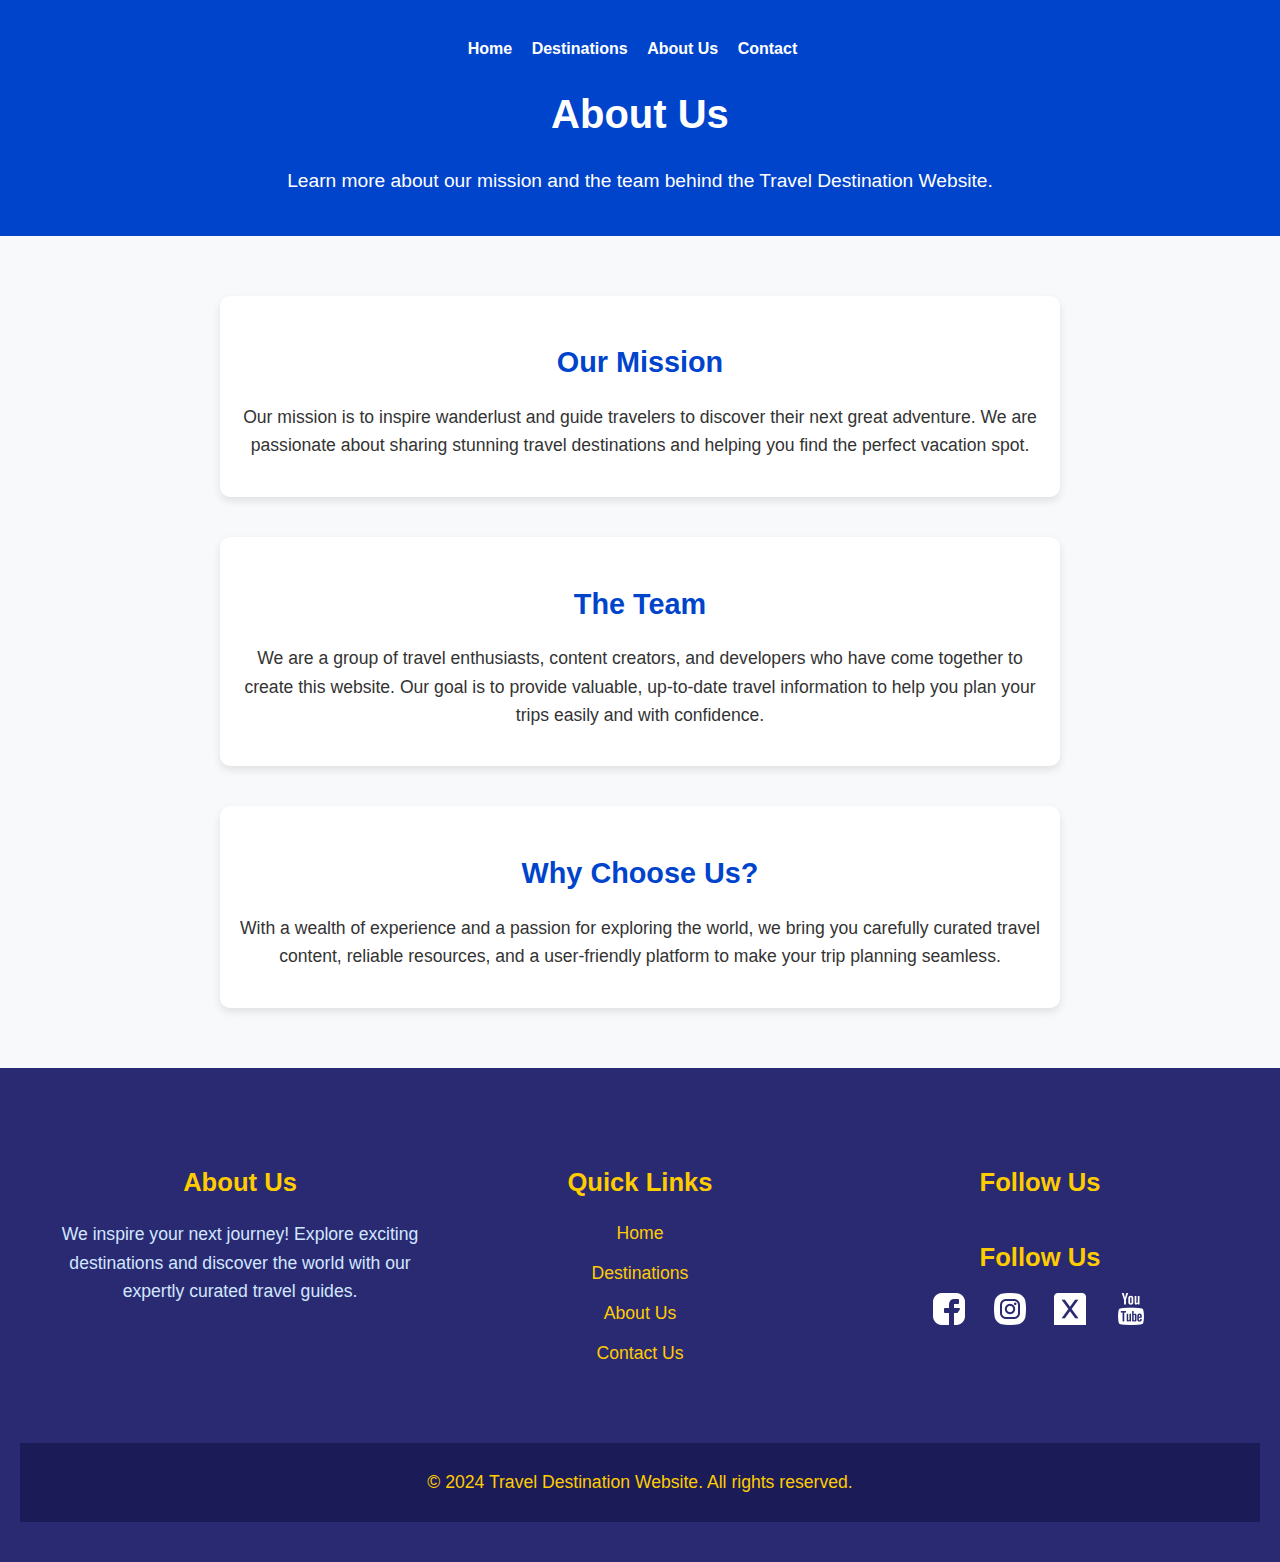
<file: aboutus.html>
<!DOCTYPE html>
<html lang="en">
<head>
    <meta charset="UTF-8">
    <meta name="viewport" content="width=device-width, initial-scale=1.0">
    <meta name="description" content="Learn more about the team behind Travel Destination Website.">
    <title>About Us - Travel Destination Website</title>
    <link rel="stylesheet" href="styles.css">
</head>
<body>
    <header>
        <nav>
            <ul>
                <li><a href="index.html">Home</a></li>
                <li><a href="destination.html">Destinations</a></li>
                <li><a href="aboutus.html">About Us</a></li>
                <li><a href="contact.html">Contact</a></li>
            </ul>
        </nav>
        <div class="welcome-section">
            <h1>About Us</h1>
            <p>Learn more about our mission and the team behind the Travel Destination Website.</p>
        </div>
    </header>

    <main>
        <section class="about-section">
            <article>
                <h2>Our Mission</h2>
                <p>Our mission is to inspire wanderlust and guide travelers to discover their next great adventure. We are passionate about sharing stunning travel destinations and helping you find the perfect vacation spot.</p>
            </article>

            <article>
                <h2>The Team</h2>
                <p>We are a group of travel enthusiasts, content creators, and developers who have come together to create this website. Our goal is to provide valuable, up-to-date travel information to help you plan your trips easily and with confidence.</p>
            </article>

            <article>
                <h2>Why Choose Us?</h2>
                <p>With a wealth of experience and a passion for exploring the world, we bring you carefully curated travel content, reliable resources, and a user-friendly platform to make your trip planning seamless.</p>
            </article>
        </section>
    </main>

    <footer>
    <div class="footer-container">
        <div class="footer-section">
            <h4>About Us</h4>
            <p>We inspire your next journey! Explore exciting destinations and discover the world with our expertly curated travel guides.</p>
        </div>

        <div class="footer-section">
            <h4>Quick Links</h4>
            <ul>
                <li><a href="index.html">Home</a></li>
                <li><a href="destination.html">Destinations</a></li>
                <li><a href="aboutus.html">About Us</a></li>
                <li><a href="contact.html">Contact Us</a></li>
            </ul>
        </div>

        <div class="footer-section">
            <h4>Follow Us</h4>
            <div class="footer-section">
            <h4>Follow Us</h4>
            <div class="social-media">
                <a href="#"><img src="images/social.png" alt="Facebook"></a>
                <a href="#"><img src="images/instagram1.png" alt="Instagram"></a>
                <a href="#"><img src="images/x.png" alt="Twitter"></a>
                <a href="#"><img src="images/yt.png" alt="YouTube"></a>
            </div>
        </div>
        </div>
    </div>

    <div class="footer-bottom">
        <p>&copy; 2024 Travel Destination Website. All rights reserved.</p>
    </div>
</footer>
</body>
</html>
</file>
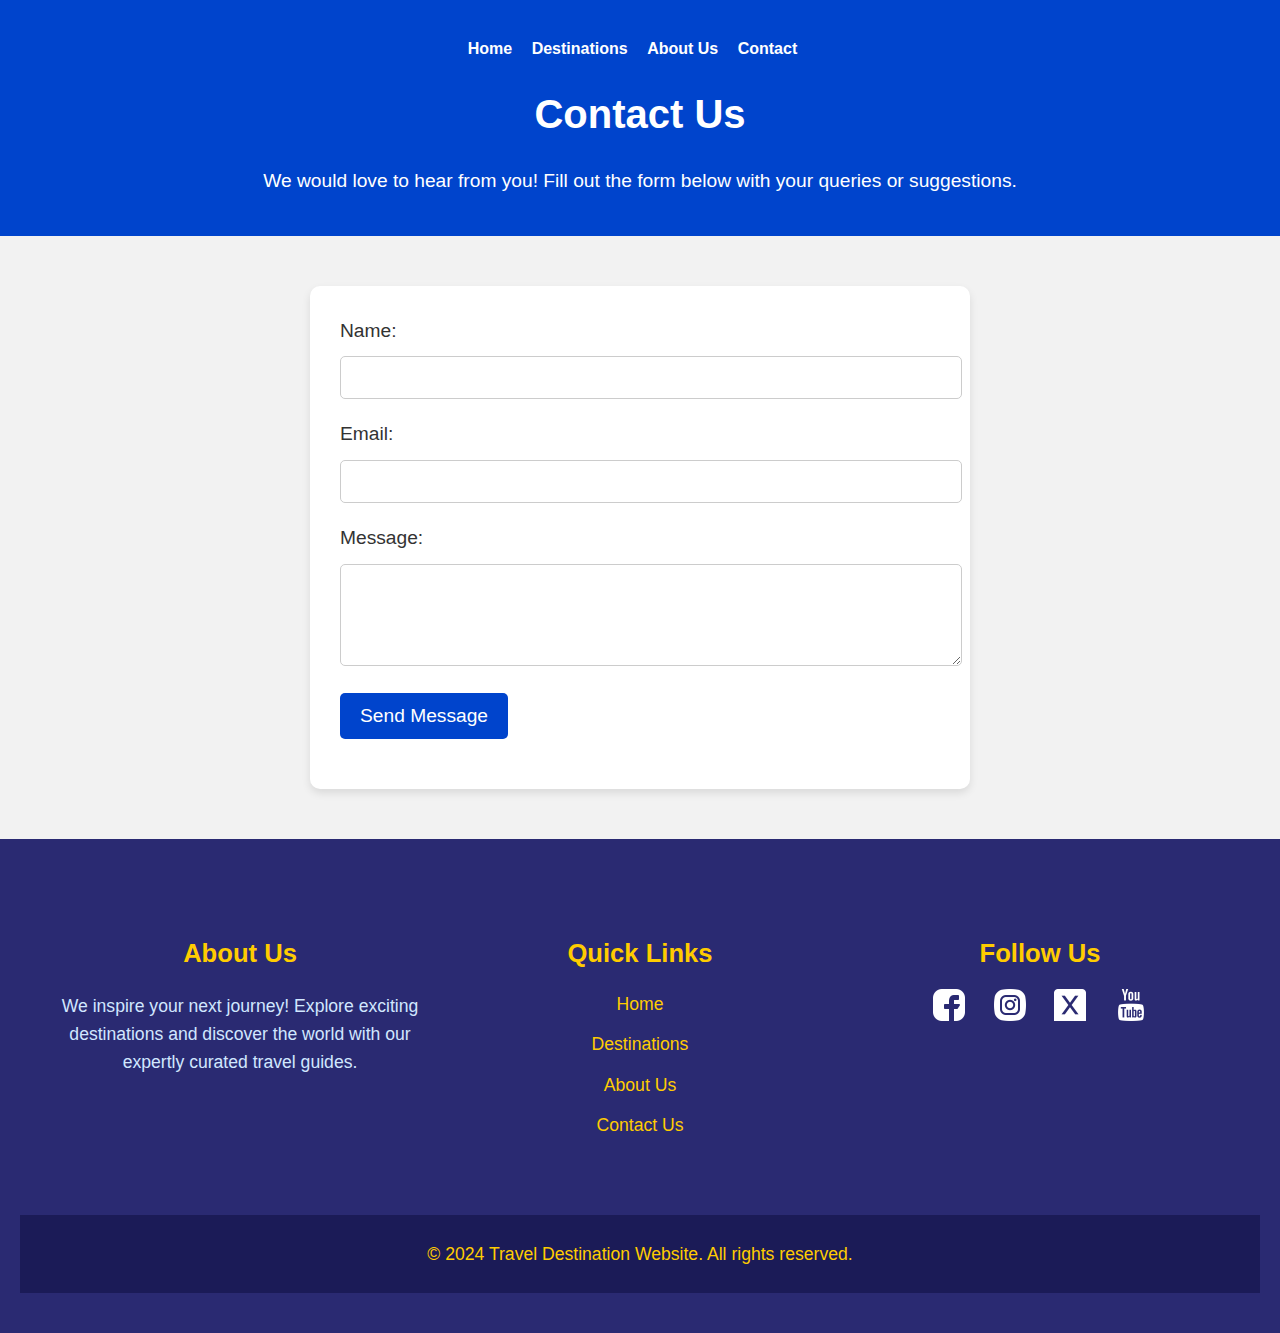
<file: contact.html>
<!DOCTYPE html>
<html lang="en">
<head>
    <meta charset="UTF-8">
    <meta name="viewport" content="width=device-width, initial-scale=1.0">
    <meta name="description" content="Contact us for any inquiries or suggestions about travel destinations.">
    <title>Contact Us - Travel Destination Website</title>
    <link rel="stylesheet" href="styles.css">
</head>
<body>
    <header>
        <nav>
            <ul>
                <li><a href="index.html">Home</a></li>
                <li><a href="destination.html">Destinations</a></li>
                <li><a href="aboutus.html">About Us</a></li>
                <li><a href="contact.html">Contact</a></li>
            </ul>
        </nav>
        <div class="welcome-section">
            <h1>Contact Us</h1>
            <p>We would love to hear from you! Fill out the form below with your queries or suggestions.</p>
        </div>
    </header>

    <main>
        <section class="contact-section">
            <form action="#" method="post">
                <div class="form-group">
                    <label for="name">Name:</label>
                    <input type="text" id="name" name="name" required>
                </div>
                <div class="form-group">
                    <label for="email">Email:</label>
                    <input type="email" id="email" name="email" required>
                </div>
                <div class="form-group">
                    <label for="message">Message:</label>
                    <textarea id="message" name="message" rows="5" required></textarea>
                </div>
                <div class="form-group">
                    <button type="submit" class="submit-btn">Send Message</button>
                </div>
            </form>
        </section>
    </main>

    <footer>
    <div class="footer-container">
        <div class="footer-section">
            <h4>About Us</h4>
            <p>We inspire your next journey! Explore exciting destinations and discover the world with our expertly curated travel guides.</p>
        </div>

        <div class="footer-section">
            <h4>Quick Links</h4>
            <ul>
                <li><a href="index.html">Home</a></li>
                <li><a href="destination.html">Destinations</a></li>
                <li><a href="aboutus.html">About Us</a></li>
                <li><a href="contact.html">Contact Us</a></li>
            </ul>
        </div>

        <div class="footer-section">
            <h4>Follow Us</h4>
            <div class="social-media">
                <a href="#"><img src="images/social.png" alt="Facebook"></a>
                <a href="#"><img src="images/instagram1.png" alt="Instagram"></a>
                <a href="#"><img src="images/x.png" alt="Twitter"></a>
                <a href="#"><img src="images/yt.png" alt="YouTube"></a>
            </div>
        </div>
        </div>
    </div>

    <div class="footer-bottom">
        <p>&copy; 2024 Travel Destination Website. All rights reserved.</p>
    </div>
</footer>

</body>
</html>
</file>
<file: styles.css>
/* General Styles */
body {
    font-family: 'Arial', sans-serif;
    margin: 0;
    padding: 0;
    background-color: #f4f4f9;
    color: #333;
    line-height: 1.6;
}

header {
    background-color: #0044cc;
    color: #fff;
    padding: 20px 0;
    text-align: center;
}

nav ul {
    list-style-type: none;
    padding: 0;
}

nav ul li {
    display: inline;
    margin-right: 15px;
}

nav ul li a {
    color: #fff;
    text-decoration: none;
    font-weight: bold;
}

nav ul li a:hover {
    text-decoration: underline;
}

/* Welcome Section */
.welcome-section h1 {
    font-size: 2.5em;
    margin: 0.5em 0;
}

.welcome-section p {
    font-size: 1.2em;
    margin-top: 10px;
}

/* Carousel Section */
.carousel {
    display: flex;
    justify-content: center;
    align-items: center;
    overflow: hidden;
    margin: 20px 0;
    padding: 20px;
    background-color: #e9ecef;
}

.carousel-item {
    position: relative;
    width: 100%;
    max-width: 300px;
    margin: 10px;
}

.carousel-item img {
    width: 100%;
    border-radius: 10px;
    transition: transform 0.3s ease-in-out;
}

.carousel-item:hover img {
    transform: scale(1.05);
}

.carousel-text {
    position: absolute;
    bottom: 15px;
    left: 15px;
    color: #fff;
    background-color: rgba(0, 0, 0, 0.6);
    padding: 10px;
    border-radius: 5px;
}

.carousel-text h2 {
    font-size: 1.5em;
    margin: 0;
}

.carousel-text p {
    font-size: 1em;
    margin-top: 5px;
}

/* Bright and Noticeable Footer Styling */
footer {
    background-color: #2a2a72; /* Rich dark blue background for a travel-related, elegant feel */
    color: #ffffff;
    padding: 40px 20px;
    text-align: center;
}

.footer-container {
    display: flex;
    flex-direction: row;
    justify-content: space-between;
    align-items: flex-start;
    max-width: 1200px;
    margin: 0 auto;
    padding: 20px;
}

.footer-section {
    flex: 1;
    margin: 0 20px;
}

.footer-section h4 {
    font-size: 1.6em;
    margin-bottom: 15px;
    color: #ffcc00; /* Bright yellow color for section headings to make them stand out */
}

.footer-section p {
    font-size: 1.1em;
    line-height: 1.6;
    color: #d1e7ff; /* Softer, more readable light blue color for text */
}

.footer-section ul {
    list-style: none;
    padding: 0;
}

.footer-section ul li {
    margin-bottom: 12px;
}

.footer-section ul li a {
    color: #ffcc00; /* Bright yellow color for links */
    text-decoration: none;
    font-size: 1.1em;
    transition: color 0.3s ease;
}

.footer-section ul li a:hover {
    color: #ffffff; /* Change to white on hover for better visibility */
}

.social-media a {
    display: inline-block;
    margin: 0 12px;
    transition: transform 0.3s ease, filter 0.3s ease;
}

.social-media a img {
    width: 32px;
    height: 32px;
    filter: brightness(0) invert(1); /* Ensures the social media icons are bright white */
}

.social-media a:hover {
    transform: scale(1.2);
    filter: brightness(1) invert(0); /* Reverts icons to original colors on hover */
}

.footer-bottom {
    margin-top: 40px;
    padding: 25px 0;
    background-color: #1b1b57; /* A deeper blue color for contrast with the main footer */
}

.footer-bottom p {
    margin: 0;
    font-size: 1.1em;
    color: #ffcc00; /* Bright yellow for clear visibility */
}

/* Responsive Footer Design */
@media (max-width: 768px) {
    .footer-container {
        flex-direction: column;
        align-items: center;
        text-align: center;
    }

    .footer-section {
        margin-bottom: 20px;
    }

    .footer-section ul {
        padding: 0;
    }
}


/* Responsive Design */
@media (max-width: 768px) {
    .carousel {
        flex-direction: column;
    }

    .carousel-item {
        max-width: 90%;
    }

    .welcome-section h1 {
        font-size: 2em;
    }

    .welcome-section p {
        font-size: 1em;
    }
}
/* Destination Page Styles */
.destination-grid {
    display: flex;
    flex-wrap: wrap;
    justify-content: center;
    margin: 20px;
}

.destination-item {
    width: 250px;
    margin: 15px;
    padding: 15px;
    background-color: #fff;
    box-shadow: 0 4px 8px rgba(0, 0, 0, 0.1);
    border-radius: 10px;
    text-align: center;
    transition: transform 0.3s ease;
}

.destination-item img {
    width: 100%;
    height: 150px;
    object-fit: cover;
    border-radius: 10px;
    margin-bottom: 15px;
}

.destination-item h2 {
    font-size: 1.5em;
    margin-bottom: 10px;
}

.destination-item p {
    font-size: 1em;
    margin-bottom: 10px;
}

.destination-item a {
    display: inline-block;
    padding: 10px 15px;
    background-color: #0044cc;
    color: #fff;
    text-decoration: none;
    border-radius: 5px;
    transition: background-color 0.3s ease;
}

.destination-item a:hover {
    background-color: #003399;
}

.destination-item:hover {
    transform: translateY(-10px);
}

/* Multimedia Section */
.multimedia {
    text-align: center;
    margin: 40px 0;
}

.multimedia video {
    border-radius: 10px;
    box-shadow: 0 4px 12px rgba(0, 0, 0, 0.1);
}

/* Responsive Design */
@media (max-width: 768px) {
    .destination-grid {
        flex-direction: column;
        align-items: center;
    }

    .destination-item {
        width: 90%;
    }
}
/* About Us Page Styles */
.about-section {
    display: flex;
    flex-direction: column;
    align-items: center;
    justify-content: center;
    padding: 40px;
    background-color: #f8f9fa;
}

.about-section article {
    max-width: 800px;
    margin: 20px 0;
    padding: 20px;
    background-color: #fff;
    border-radius: 10px;
    box-shadow: 0 4px 8px rgba(0, 0, 0, 0.1);
    text-align: center;
}

.about-section article h2 {
    font-size: 1.8em;
    color: #0044cc;
    margin-bottom: 10px;
}

.about-section article p {
    font-size: 1.1em;
    color: #333;
    line-height: 1.6;
}

/* Responsive Design */
@media (max-width: 768px) {
    .about-section {
        padding: 20px;
    }

    .about-section article {
        padding: 15px;
    }

    .about-section article h2 {
        font-size: 1.5em;
    }

    .about-section article p {
        font-size: 1em;
    }
}
/* Contact Page Styles */
.contact-section {
    display: flex;
    justify-content: center;
    align-items: center;
    padding: 50px;
    background-color: #f2f2f2;
}

form {
    width: 100%;
    max-width: 600px;
    background-color: #fff;
    padding: 30px;
    border-radius: 10px;
    box-shadow: 0 4px 8px rgba(0, 0, 0, 0.1);
}

.form-group {
    margin-bottom: 20px;
}

.form-group label {
    font-size: 1.2em;
    color: #333;
    margin-bottom: 10px;
    display: block;
}

.form-group input,
.form-group textarea {
    width: 100%;
    padding: 10px;
    font-size: 1.1em;
    border: 1px solid #ccc;
    border-radius: 5px;
}

.form-group textarea {
    resize: vertical;
}

.submit-btn {
    background-color: #0044cc;
    color: #fff;
    padding: 12px 20px;
    font-size: 1.2em;
    border: none;
    border-radius: 5px;
    cursor: pointer;
    transition: background-color 0.3s ease;
}

.submit-btn:hover {
    background-color: #003399;
}

/* Responsive Design */
@media (max-width: 768px) {
    .contact-section {
        padding: 20px;
    }

    form {
        padding: 20px;
    }

    .form-group label {
        font-size: 1.1em;
    }

    .submit-btn {
        font-size: 1.1em;
    }
}
</file>
